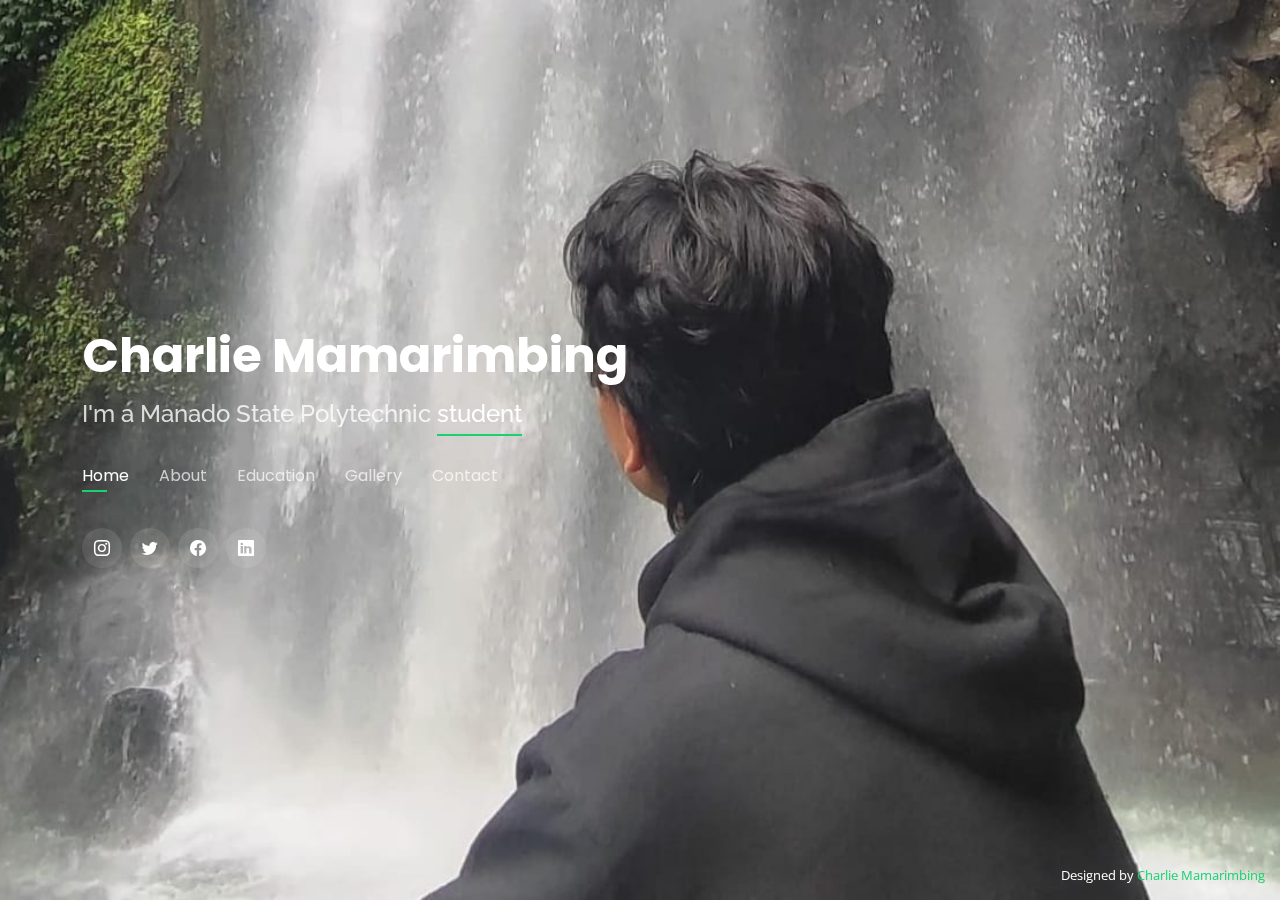
<file: index.html>
<!DOCTYPE html>
<html lang="en">
<head>
  <meta charset="utf-8">
  <meta content="width=device-width, initial-scale=1.0" name="viewport">

  <title>CV Charlie Mamarimbing</title>
  <meta content="" name="description">
  <meta content="" name="keywords">

  <!-- Favicons -->
  <link href="assets/img/logo1.jpg" rel="icon">
  <link href="assets/img/apple-touch-icon.png" rel="apple-touch-icon">
  <link rel="stylesheet" href="https://cdnjs.cloudflare.com/ajax/libs/font-awesome/6.5.2/css/all.min.css"/>

  <!-- Google Fonts -->
  <link href="https://fonts.googleapis.com/css?family=Open+Sans:300,300i,400,400i,600,600i,700,700i|Raleway:300,300i,400,400i,500,500i,600,600i,700,700i|Poppins:300,300i,400,400i,500,500i,600,600i,700,700i" rel="stylesheet">

  <!-- Vendor CSS Files -->
  <link href="assets/vendor/bootstrap/css/bootstrap.min.css" rel="stylesheet">
  <link href="assets/vendor/bootstrap-icons/bootstrap-icons.css" rel="stylesheet">
  <link href="assets/vendor/boxicons/css/boxicons.min.css" rel="stylesheet">
  <link href="assets/vendor/glightbox/css/glightbox.min.css" rel="stylesheet">
  <link href="assets/vendor/remixicon/remixicon.css" rel="stylesheet">
  <link href="assets/vendor/swiper/swiper-bundle.min.css" rel="stylesheet">

  <!-- Template Main CSS File -->
  <link href="assets/css/style.css" rel="stylesheet">

 
</head>

<body>

  <!-- ======= Header ======= -->
  <header id="header">
    <div class="container">

      <h1><a href="index.html">Charlie Mamarimbing</a></h1>
      <!-- Uncomment below if you prefer to use an image logo -->
      <!--<a href="index.html" class="mr-auto"><img src="assets/img/charlie4.jp" alt="" class="img-fluid"></a> -->
      <h2>I'm a Manado State Polytechnic  <span> student</span> </h2>

      <nav id="navbar" class="navbar">
        <ul>
          <li><a class="nav-link active" href="#header">Home</a></li>
          <li><a class="nav-link" href="#about">About</a></li>
          <li><a class="nav-link" href="#resume">Education</a></li>
          <li><a class="nav-link" href="#portfolio">Gallery</a></li>
          <li><a class="nav-link" href="#contact">Contact</a></li>
        </ul>
        <i class="bi bi-list mobile-nav-toggle"></i>
      </nav><!-- .navbar -->

      <div class="social-links"></a>
        <a href="https://www.instagram.com/" class="instagram"><i class="bi bi-instagram"></i></a>
        <a href="https://twitter.com/Charlieimanuel_" class="twitter"><i class="bi bi-twitter"></i></a>
        <a href="https://www.facebook.com/charlie.mamarimbing.3?mibextid=ZbWKwL" class="facebook"><i class="bi bi-facebook"></i></a>
        <a href="https://www.linkedin.com/in/charlie-mamarimbing-a184bb306/" class="linkedin"><i class="bi bi-linkedin"></i></a>
      </div>

    </div>
  </header><!-- End Header -->

  <!-- ======= About Section ======= -->
  <section id="about" class="about">

    <!-- ======= About Me ======= -->
    <div class="about-me container">

      <div class="section-title">
        <h2>About</h2>
        <p>Learn more about me</p>
      </div>

      <div class="row">
        <div class="col-lg-4" data-aos="fade-right">
          <img src="assets/img/charlie13.jpeg" class="img-fluid" alt="">
        </div>
        <div class="col-lg-8 pt-4 pt-lg-0 content" data-aos="fade-left">
          <h3> Manado State Polytechnic student </h3>
          <p class="fst-italic">
            my personal data
          </p>
          <div class="row">
            <div class="col-lg-6">
              <ul>
                <li><i class="bi bi-chevron-right"></i> <strong>Birthday:</strong> <span>04 October 2005</span></li>
                
                <li><i class="bi bi-chevron-right"></i> <strong>Phone:</strong> <span>+62-895-0622-7933</span></li>
                <li><i class="bi bi-chevron-right"></i> <strong>City:</strong> <span>Manado, New Panic</span></li>
              </ul>
            </div>
            <div class="col-lg-6">
              <ul>
                <li><i class="bi bi-chevron-right"></i> <strong>Age:</strong> <span>18</span></li>
                <li><i class="bi bi-chevron-right"></i> <strong>Degree:</strong> <span>Junior</span></li>
                <li><i class="bi bi-chevron-right"></i> <strong>PhEmailone:</strong> <span>charlie@gmail.com</span></li>
                
              </ul>
            </div>
          </div>
          <p>
            Hello, I'm Charlie Mamarimbing. I'm currently studying at the
            Manado State Polytechnic in the 2nd semester. At the Manado State
            Polytechnic I majored in electrical engineering, D-4 study program
            in informatics engineering. I chose to enter the informatics
            engineering study program because I have interests and abilities
            that I feel I can develop further and in more depth. When I
            started studying, I started learning about programming languages,
            where I used the C++ programming language, then in the second
            semester I continued using the Python programming language and
            also learned the basics of web design using Visual Studio Code. In
            the web design course I learned about HTML and CSS, by using HTML
            and CSS I can create my own website easily and simply. My goal at
            this time is studying at the Manado State Polytechnic to develop
            my existing skills so that I can achieve my goals. Not only that,
            my goal is also so that I can learn how to be a leader, not being
            led.
          </p>
        </div>
      </div>

    </div><!-- End About Me -->

   

    <!-- ======= Skills  ======= -->
    <div class="skills container">

      <div class="section-title">
        <h2>Skills</h2>
      </div>

      <div class="row skills-content">

        <div class="col-lg-6">

          <div class="progress">
            <span class="skill">HTML <i class="val">70%</i></span>
            <div class="progress-bar-wrap">
              <div class="progress-bar" role="progressbar" aria-valuenow="100" aria-valuemin="0" aria-valuemax="100"></div>
            </div>
          </div>

          <div class="progress">
            <span class="skill">CSS <i class="val">60%</i></span>
            <div class="progress-bar-wrap">
              <div class="progress-bar" role="progressbar" aria-valuenow="90" aria-valuemin="0" aria-valuemax="100"></div>
            </div>
          </div>

          <div class="progress">
            <span class="skill">C <i class="val">40%</i></span>
            <div class="progress-bar-wrap">
              <div class="progress-bar" role="progressbar" aria-valuenow="75" aria-valuemin="0" aria-valuemax="100"></div>
            </div>
          </div>

        </div>

        <div class="col-lg-6">

          <div class="progress">
            <span class="skill">C++ <i class="val">50%</i></span>
            <div class="progress-bar-wrap">
              <div class="progress-bar" role="progressbar" aria-valuenow="80" aria-valuemin="0" aria-valuemax="100"></div>
            </div>
          </div>

          <div class="progress">
            <span class="skill">Python<i class="val">35%</i></span>
            <div class="progress-bar-wrap">
              <div class="progress-bar" role="progressbar" aria-valuenow="90" aria-valuemin="0" aria-valuemax="100"></div>
            </div>
          </div>

          <div class="progress">
            <span class="skill">Photoshop <i class="val">25%</i></span>
            <div class="progress-bar-wrap">
              <div class="progress-bar" role="progressbar" aria-valuenow="55" aria-valuemin="0" aria-valuemax="100"></div>
            </div>
          </div>

        </div>

      </div>

    </div><!-- End Skills -->

    <!-- ======= Interests ======= -->
    <div class="interests container">

      <div class="section-title">
        <h2>interests/hobbies</h2>
      </div>

      <div class="row">
        <div class="col-lg-3 col-md-4">
          <div class="icon-box">
            <i class="fa fa-hiking" style="color: #01680b;"></i>
            <h3>Hiking</h3>
          </div>
        </div>
        <div class="col-lg-3 col-md-4 mt-4 mt-md-0">
          <div class="icon-box">
            <i class="fas fa-camera" style="color: #5578ff;"></i>
            <h3>Photographer</h3>
          </div>
        </div>
        <div class="col-lg-3 col-md-4 mt-4 mt-md-0">
          <div class="icon-box">
            <i class="bi bi-dribbble" style="color: #e80303;"></i>
            <h3>basketball</h3>
          </div>
        </div>
        <div class="col-lg-3 col-md-4 mt-4 mt-lg-0">
          <div class="icon-box">
            <i class="fas fa-guitar" style="color: #a2d019;"></i>
            <h3>Guitar</h3>
          </div>
    </div><!-- End Interests -->

    <!-- ======= Testimonials ======= -->
    <div class="testimonials container">

      <div class="section-title">
        <h2>Quetes</h2>
      </div>

      <div class="testimonials-slider swiper" data-aos="fade-up" data-aos-delay="100">
        <div class="swiper-wrapper">

          <div class="swiper-slide">
            <div class="testimonial-item">
              <p>
                <i class="bx bxs-quote-alt-left quote-icon-left"></i>
                "The only way to do great work is to love what you do." (Satu-satunya cara untuk melakukan pekerjaan hebat adalah dengan mencintai apa yang Anda lakukan.)
                <i class="bx bxs-quote-alt-right quote-icon-right"></i>
              </p>
              <img src="assets/img/testimonials/albert.jpeg" class="testimonial-img" alt="">
              <h3>Albert Einstein</h3>
              <h4>Biographie &amp; mathemattics</h4>
            </div>
          </div><!-- End testimonial item -->

          <div class="swiper-slide">
            <div class="testimonial-item">
              <p>
                <i class="bx bxs-quote-alt-left quote-icon-left"></i>
                "Your time is limited, don't waste it living someone else's life" (Waktumu terbatas, jangan sia-siakan dengan menjalani hidup orang lain.)
              </p>
              <img src="assets/img/testimonials/steve1.jpeg" class="testimonial-img" alt="">
              <h3>Steve Jobs</h3>
              <h4>business shop</h4>
            </div>
          </div><!-- End testimonial item -->

          <div class="swiper-slide">
            <div class="testimonial-item">
              <p>
                <i class="bx bxs-quote-alt-left quote-icon-left"></i>
                Failure is a valuable lesson. If you never fail, you will never know how strong you really are (Kegagalan adalah pelajaran berharga. Jika kamu tidak pernah gagal, kamu tidak akan pernah tahu seberapa kuat dirimu sebenarnya.
                )
                <i class="bx bxs-quote-alt-right quote-icon-right"></i>
              </p>
              <img src="assets/img/testimonials/elon.jpeg" class="testimonial-img" alt="">
              <h3>Elon Musk</h3>
              <h4>business figure  &amp; inventor</h4>
            </div>
          </div><!-- End testimonial item -->

          
          
        </div>
        <div class="swiper-pagination"></div>
      </div>

      <div class="owl-carousel testimonials-carousel">

      </div>

    </div><!-- End Testimonials  -->

  </section><!-- End About Section -->

  <!-- ======= Resume Section ======= -->
  <section id="resume" class="resume">
    <div class="container">

      <div class="section-title">
        <h2>Education</h2>
        <p>EDUCATION ME</p>
      </div>

      <div>
          <h3 class="resume-title">Education</h3>
          <div class="resume-item">
            <h4>SD </h4>
            <h5>2011 - 2017</h5>
            <p><em>elementary school 02 DON BOSCO Lower Paniki, Manado</em></p>
            <p> </p>
          </div>
          <div class="resume-item">
            <h4>SMP</h4>
            <h5>2017 - 2020</h5>
            <p><em>St Monica Manado Catholic Middle School</em></p>
            <p> </p>
          </div>
        </div>
        <div class="resume-item">  
            <h4>SMK</h4>
            <h5>2020 - 2023</h5>
            <p><em>State Vocational School 5 Manado </em></p>
            <p>
            <ul>
              
            </ul>
            </p>
          </div>
          <div class="resume-item">
            <h4>Informatics Engineering</h4>
            <h5>2023 - Now</h5>
            <p><em>Manado State Polytechnic</em></p>
            <p>
            <ul>
               
            </ul>
            </p>
          </div>
        </div>
      </div>

    </div>
  </section><!-- End Resume Section -->

  

  <!-- ======= Portfolio Section ======= -->
  <section id="portfolio" class="portfolio">
    <div class="container">

      <div class="section-title">
        <h2>Portfolio</h2>
        <p>My photos</p>
      </div>

      <div class="row">
        <div class="col-lg-12 d-flex justify-content-center">
          <ul id="portfolio-flters">
            <li data-filter="*" class="filter-active">All</li>
            <li data-filter=".filter-Moon">Moon</li>
            <li data-filter=".filter-Sunset">Sunset</li>
            <li data-filter=".filter-Mountain">Mountain</li>
          </ul>
        </div>
      </div>

      <div
      class="row portfolio-container"
      data-aos="fade-up"
      data-aos-delay="200"
    >
    <div class="col-lg-4 col-md-6 portfolio-item filter-Mountain">
      <div class="portfolio-wrap">
        <img
          src="assets/img/portfolio/charli3.jpeg"
          class="img-fluid"
          alt=""
        />
        <div class="portfolio-info">
          <h4>Mountai</h4>
          <p>Mountai 1</p>
          <div class="portfolio-links">
            <a
              href="assets/img/portfolio/charli3.jpeg"
              data-gallery="portfolioGallery"
              class="portfolio-lightbox"
              title="Mountain 1"
              ><i class="bx bx-plus"></i
            ></a>
            <a
              
            ></a>
          </div>
        </div>
      </div>
    </div>

    <div class="col-lg-4 col-md-6 portfolio-item filter-Mountain">
      <div class="portfolio-wrap">
        <img
          src="assets/img/portfolio/charli4.jpeg"
          class="img-fluid"
          alt=""
        />
        <div class="portfolio-info">
          <h4>Mountain</h4>
          <p>Mountain 2</p>
          <div class="portfolio-links">
            <a
              href="assets/img/portfolio/charli4.jpeg"
              data-gallery="portfolioGallery"
              class="portfolio-lightbox"
              title="Mountain 2"
              ><i class="bx bx-plus"></i
            ></a>
            <a
               
              
            ></a>
          </div>
        </div>
      </div>
    </div>

    <div class="col-lg-4 col-md-6 portfolio-item filter-Mountain">
      <div class="portfolio-wrap">
        <img
          src="assets/img/portfolio/charli13.jpeg"
          class="img-fluid"
          alt=""
        />
        <div class="portfolio-info">
          <h4>Mountain</h4>
          <p>Mountain 3</p>
          <div class="portfolio-links">
            <a
              href="assets/img/portfolio/charli13.jpeg"
              data-gallery="portfolioGallery"
              class="portfolio-lightbox"
              title="Mountain3"
              ><i class="bx bx-plus"></i
            ></a>
            <a
            
               
               
            ></a>
          </div>
        </div>
      </div>
    </div>
 

      <div class="col-lg-4 col-md-6 portfolio-item filter-Moon">
        <div class="portfolio-wrap">
          <img
            src="assets/img/portfolio/charli5.jpeg"
            class="img-fluid"
            alt=""
          />
          <div class="portfolio-info">
            <h4>Moon</h4>
            <p>Moon 1</p>
            <div class="portfolio-links">
              <a
                href="assets/img/portfolio/charli5.jpeg"
                data-gallery="portfolioGallery"
                class="portfolio-lightbox"
                title="Moon 1"
                ><i class="bx bx-plus"></i
              ></a>
              <a
                
                 
                 
              ></a>
            </div>
          </div>
        </div>
      </div>

      <div class="col-lg-4 col-md-6 portfolio-item filter-Moon">
        <div class="portfolio-wrap">
          <img
            src="assets/img/portfolio/charli9.jpeg"
            class="img-fluid"
            alt=""
          />
          <div class="portfolio-info">
            <h4>Moon</h4>
            <p>Moon 2</p>
            <div class="portfolio-links">
              <a
                href="assets/img/portfolio/charli9.jpeg"
                data-gallery="portfolioGallery"
                class="portfolio-lightbox"
                title="Moon 2"
                ><i class="bx bx-plus"></i
              ></a>
              <a
                 
                 
                
              ></a>
            </div>
          </div>
        </div>
      </div>

      <div class="col-lg-4 col-md-6 portfolio-item filter-Moon">
        <div class="portfolio-wrap">
          <img
            src="assets/img/portfolio/charli11.jpeg"
            class="img-fluid"
            alt=""
          />
          <div class="portfolio-info">
            <h4>Moon</h4>
            <p>Moon 3</p>
            <div class="portfolio-links">
              <a
                href="assets/img/portfolio/charli11.jpeg"
                data-gallery="portfolioGallery"
                class="portfolio-lightbox"
                title="Moon 3"
                ><i class="bx bx-plus"></i
              ></a>
              <a
           
                 
                 
              ></a>
            </div>
          </div>
        </div>
      </div>

      <div class="col-lg-4 col-md-6 portfolio-item filter-Sunset">
        <div class="portfolio-wrap">
          <img
            src="assets/img/portfolio/charli12.jpeg"
            class="img-fluid"
            alt=""
          />
          <div class="portfolio-info">
            <h4>Sunset</h4>
            <p>Sunset 1</p>
            <div class="portfolio-links">
              <a
                href="assets/img/portfolio/charli12.jpeg"
                data-gallery="portfolioGallery"
                class="portfolio-lightbox"
                title="Sunset 1"
                ><i class="bx bx-plus"></i
              ></a>
              <a
               
                 
                 
              ></a>
            </div>
          </div>
        </div>
      </div>

      <div class="col-lg-4 col-md-6 portfolio-item filter-Sunset">
        <div class="portfolio-wrap">
          <img
            src="assets/img/portfolio/charli2.jpeg"
            class="img-fluid"
            alt=""
          />
          <div class="portfolio-info">
            <h4>Sunset </h4>
            <p>Sunset 2</p>
            <div class="portfolio-links">
              <a
                href="assets/img/portfolio/charli2.jpeg"
                data-gallery="portfolioGallery"
                class="portfolio-lightbox"
                title="Sunset 2"
                ><i class="bx bx-plus"></i
              ></a>
              <a
                
                 
                 
              ></a>
            </div>
          </div>
        </div>
      </div>

      <div class="col-lg-4 col-md-6 portfolio-item filter-Sunset">
        <div class="portfolio-wrap">
          <img
            src="assets/img/portfolio/charli10.jpeg"
            class="img-fluid"
            alt=""
          />
          <div class="portfolio-info">
            <h4>Sunset</h4>
            <p>Sunset 3</p>
            <div class="portfolio-links">
              <a
                href="assets/img/portfolio/charli10.jpeg"
                data-gallery="portfolioGallery"
                class="portfolio-lightbox"
                title="Sunset 3"
                ><i class="bx bx-plus"></i
              ></a>
              <a
                
                 
                 
              ></a>
            </div>
          </div>
        </div>
      </div>
    </div>
  </div>
    
  </section><!-- End Portfolio Section -->

  <!-- ======= Contact Section ======= -->
  <section id="contact" class="contact">
    <div class="container">

      <div class="section-title">
        <h2>Contact</h2>
        <p>Contact Me</p>
      </div>

      <div class="row mt-2">

        <div class="col-md-6 d-flex align-items-stretch">
          <div class="info-box">
            <i class="bx bx-map"></i>
            <h3>My Address</h3>
            <p>Manado City, New Paniki Village</p>
          </div>
        </div>

        <div class="col-md-6 mt-4 mt-md-0 d-flex align-items-stretch">
          <div class="info-box">
            <i class="bx bx-share-alt"></i>
            <h3>Social Profiles</h3>
            <div class="social-links">
              <a href="https://twitter.com/Charlieimanuel_" class="twitter"><i class="bi bi-twitter"></i></a>
              <a href="https://www.facebook.com/charlie.mamarimbing.3?mibextid=ZbWKwL" class="facebook"><i class="bi bi-facebook"></i></a>
              <a href="https://www.instagram.com/" class="instagram"><i class="bi bi-instagram"></i></a>
              <a href="https://www.linkedin.com/in/charlie-mamarimbing-a184bb306/" class="linkedin"><i class="bi bi-linkedin"></i></a>
            </div>
          </div>
        </div>

        <div class="col-md-6 mt-4 d-flex align-items-stretch">
          <div class="info-box">
            <i class="bx bx-envelope"></i>
            <h3>Email Me</h3>
            <p>charliemamarimbing11@gmail.com</p>
          </div>
        </div>
        <div class="col-md-6 mt-4 d-flex align-items-stretch">
          <div class="info-box">
            <i class="bx bx-phone-call"></i>
            <h3>Call Me</h3>
            <p>+62-895-0622-7933</p>
          </div>
        </div>
      </div>
 
    </div>
  </section><!-- End Contact Section -->

  <div class="credits">
    <!-- All the links in the footer should remain intact. -->
    <!-- You can delete the links only if you purchased the pro version. -->
    <!-- Licensing information: https://bootstrapmade.com/license/ -->
    <!-- Purchase the pro version with working PHP/AJAX contact form: https://bootstrapmade.com/personal-free-resume-bootstrap-template/ -->
    Designed by <a href="">Charlie Mamarimbing</a>
  </div>

  <!-- Vendor JS Files -->
  <script src="assets/vendor/purecounter/purecounter_vanilla.js"></script>
  <script src="assets/vendor/bootstrap/js/bootstrap.bundle.min.js"></script>
  <script src="assets/vendor/glightbox/js/glightbox.min.js"></script>
  <script src="assets/vendor/isotope-layout/isotope.pkgd.min.js"></script>
  <script src="assets/vendor/swiper/swiper-bundle.min.js"></script>
  <script src="assets/vendor/waypoints/noframework.waypoints.js"></script>
  <script src="assets/vendor/php-email-form/validate.js"></script>

  <!-- Template Main JS File -->
  <script src="assets/js/main.js"></script>

</body>

</html>
</file>
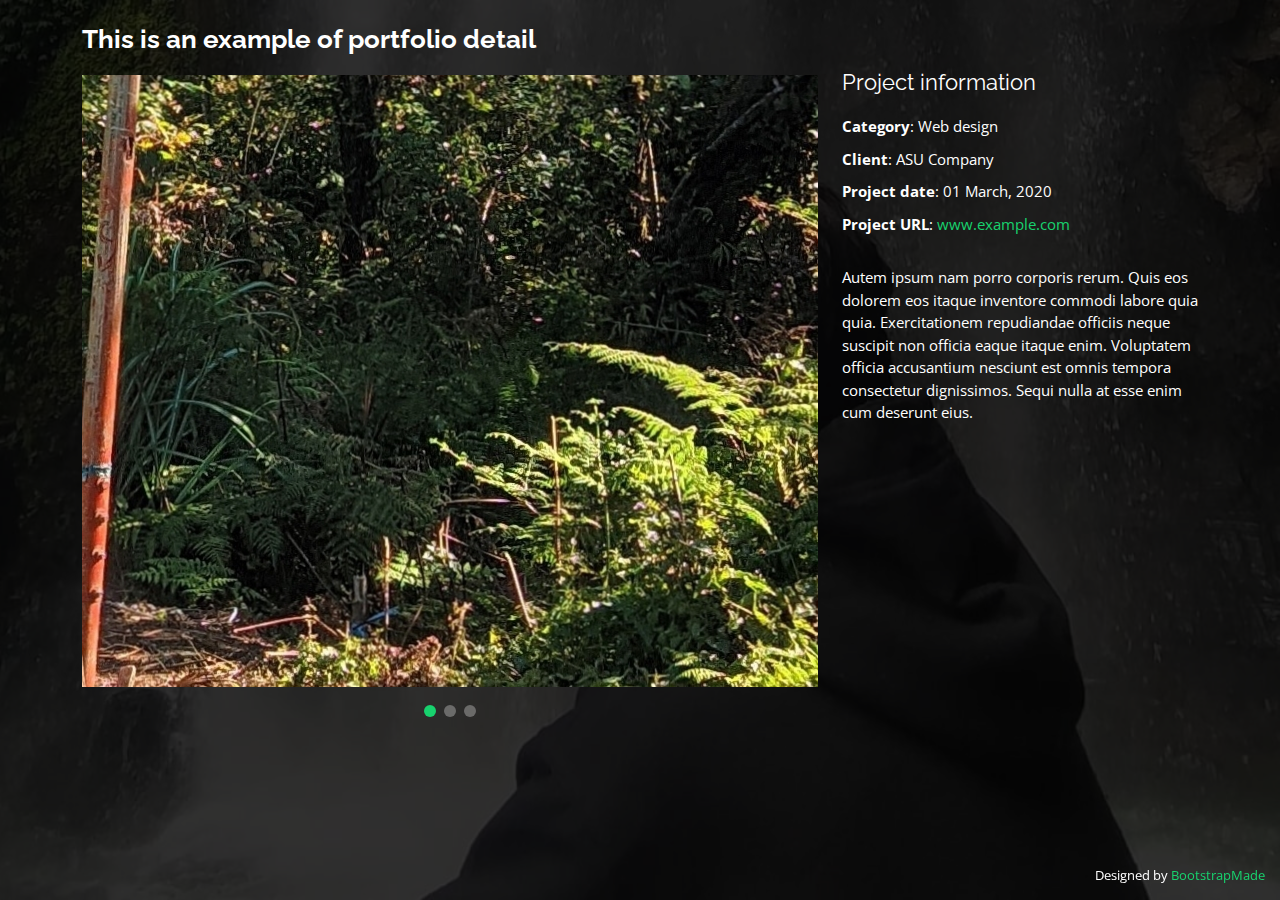
<file: portfolio-details.html>
<!DOCTYPE html>
<html lang="en">
  <head>
    <meta charset="utf-8" />
    <meta content="width=device-width, initial-scale=1.0" name="viewport" />

    <title>Portfolio Details - Personal Bootstrap Template</title>
    <meta content="" name="description" />
    <meta content="" name="keywords" />

    <!-- Favicons -->
    <link href="assets/img/favicon.png" rel="icon" />
    <link href="assets/img/apple-touch-icon.png" rel="apple-touch-icon" />

    <!-- Google Fonts -->
    <link
      href="https://fonts.googleapis.com/css?family=Open+Sans:300,300i,400,400i,600,600i,700,700i|Raleway:300,300i,400,400i,500,500i,600,600i,700,700i|Poppins:300,300i,400,400i,500,500i,600,600i,700,700i"
      rel="stylesheet"
    />

    <!-- Vendor CSS Files -->
    <link
      href="assets/vendor/bootstrap/css/bootstrap.min.css"
      rel="stylesheet"
    />
    <link
      href="assets/vendor/bootstrap-icons/bootstrap-icons.css"
      rel="stylesheet"
    />
    <link href="assets/vendor/boxicons/css/boxicons.min.css" rel="stylesheet" />
    <link
      href="assets/vendor/glightbox/css/glightbox.min.css"
      rel="stylesheet"
    />
    <link href="assets/vendor/remixicon/remixicon.css" rel="stylesheet" />
    <link href="assets/vendor/swiper/swiper-bundle.min.css" rel="stylesheet" />

    <!-- Template Main CSS File -->
    <link href="assets/css/style.css" rel="stylesheet" />

    <!-- =======================================================
  * Template Name: Personal
  * Template URL: https://bootstrapmade.com/personal-free-resume-bootstrap-template/
  * Updated: Mar 17 2024 with Bootstrap v5.3.3
  * Author: BootstrapMade.com
  * License: https://bootstrapmade.com/license/
  ======================================================== -->
  </head>

  <body>
    <main id="main">
      <!-- ======= Portfolio Details ======= -->
      <div id="portfolio-details" class="portfolio-details">
        <div class="container">
          <div class="row">
            <div class="col-lg-8">
              <h2 class="portfolio-title">
                This is an example of portfolio detail
              </h2>

              <div class="portfolio-details-slider swiper">
                <div class="swiper-wrapper align-items-center">
                  <div class="swiper-slide">
                    <img src="assets/img/portfolio/charli17.jpeg" alt="" />
                  </div>

                  <div class="swiper-slide">
                    <img src="assets/img/portfolio/charli17.jpeg" alt="" />
                  </div>

                  <div class="swiper-slide">
                    <img src="assets/img/portfolio/charli17.jpeg" alt="" />
                  </div>
                </div>
                <div class="swiper-pagination"></div>
              </div>
            </div>

            <div class="col-lg-4 portfolio-info">
              <h3>Project information</h3>
              <ul>
                <li><strong>Category</strong>: Web design</li>
                <li><strong>Client</strong>: ASU Company</li>
                <li><strong>Project date</strong>: 01 March, 2020</li>
                <li>
                  <strong>Project URL</strong>: <a href="#">www.example.com</a>
                </li>
              </ul>

              <p>
                Autem ipsum nam porro corporis rerum. Quis eos dolorem eos
                itaque inventore commodi labore quia quia. Exercitationem
                repudiandae officiis neque suscipit non officia eaque itaque
                enim. Voluptatem officia accusantium nesciunt est omnis tempora
                consectetur dignissimos. Sequi nulla at esse enim cum deserunt
                eius.
              </p>
            </div>
          </div>
        </div>
      </div>
      <!-- End Portfolio Details -->
    </main>
    <!-- End #main -->

    <div class="credits">
      <!-- All the links in the footer should remain intact. -->
      <!-- You can delete the links only if you purchased the pro version. -->
      <!-- Licensing information: https://bootstrapmade.com/license/ -->
      <!-- Purchase the pro version with working PHP/AJAX contact form: https://bootstrapmade.com/personal-free-resume-bootstrap-template/ -->
      Designed by <a href="https://bootstrapmade.com/">BootstrapMade</a>
    </div>

    <!-- Vendor JS Files -->
    <script src="assets/vendor/purecounter/purecounter_vanilla.js"></script>
    <script src="assets/vendor/bootstrap/js/bootstrap.bundle.min.js"></script>
    <script src="assets/vendor/glightbox/js/glightbox.min.js"></script>
    <script src="assets/vendor/isotope-layout/isotope.pkgd.min.js"></script>
    <script src="assets/vendor/swiper/swiper-bundle.min.js"></script>
    <script src="assets/vendor/waypoints/noframework.waypoints.js"></script>
    <script src="assets/vendor/php-email-form/validate.js"></script>

    <!-- Template Main JS File -->
    <script src="assets/js/main.js"></script>
  </body>
</html>
</file>
<file: assets/css/style.css>
/**
* Template Name: Personal
* Template URL: https://bootstrapmade.com/personal-free-resume-bootstrap-template/
* Updated: Mar 17 2024 with Bootstrap v5.3.3
* Author: BootstrapMade.com
* License: https://bootstrapmade.com/license/
*/

/*--------------------------------------------------------------
# General
--------------------------------------------------------------*/
body {
  font-family: "Open Sans", sans-serif;
  background-color: #040404;
  color: #fff;
  position: relative;
  background: transparent;
}

body::before {
  content: "";
  position: fixed;
  background: #040404 url("../img/charlie12.jpeg") top right no-repeat;
  background-size: cover;
  left: 0;
  right: 0;
  top: 0;
  height: 100vh;
  z-index: -1;
}

@media (min-width: 1024px) {
  body::before {
    background-attachment: fixed;
  }
}

a {
  color: #18d26e;
  text-decoration: none;
}

a:hover {
  color: #35e888;
  text-decoration: none;
}

h1,
h2,
h3,
h4,
h5,
h6 {
  font-family: "Raleway", sans-serif;
}

/*--------------------------------------------------------------
# Header
--------------------------------------------------------------*/
#header {
  transition: ease-in-out 0.3s;
  position: relative;
  height: 100vh;
  display: flex;
  align-items: center;
  z-index: 997;
  overflow-y: auto;
}

#header * {
  transition: ease-in-out 0.3s;
}

#header h1 {
  font-size: 48px;
  margin: 0;
  padding: 0;
  line-height: 1;
  font-weight: 700;
  font-family: "Poppins", sans-serif;
}

#header h1 a,
#header h1 a:hover {
  color: #fff;
  line-height: 1;
  display: inline-block;
}

#header h2 {
  font-size: 24px;
  margin-top: 20px;
  color: rgba(255, 255, 255, 0.8);
}

#header h2 span {
  color: #fff;
  border-bottom: 2px solid #18d26e;
  padding-bottom: 6px;
}

#header img {
  padding: 0;
  margin: 0;
}

#header .social-links {
  margin-top: 40px;
  display: flex;
}

#header .social-links a {
  font-size: 16px;
  display: flex;
  justify-content: center;
  align-items: center;
  background: rgba(255, 255, 255, 0.1);
  color: #fff;
  line-height: 1;
  margin-right: 8px;
  border-radius: 50%;
  width: 40px;
  height: 40px;
}

#header .social-links a:hover {
  background: #18d26e;
}

@media (max-width: 992px) {
  #header h1 {
    font-size: 36px;
  }

  #header h2 {
    font-size: 20px;
    line-height: 30px;
  }

  #header .social-links {
    margin-top: 15px;
  }

  #header .container {
    display: flex;
    flex-direction: column;
    align-items: center;
  }
}

/* Header Top */
#header.header-top {
  height: 80px;
  position: fixed;
  left: 0;
  top: 0;
  right: 0;
  background: rgba(0, 0, 0, 0.9);
}

#header.header-top .social-links,
#header.header-top h2 {
  display: none;
}

#header.header-top h1 {
  margin-right: auto;
  font-size: 36px;
}

#header.header-top img {
  max-height: 60px;
  margin-right: 20px !important;
}

#header.header-top .container {
  display: flex;
  align-items: center;
}

#header.header-top .navbar {
  margin: 0;
}

@media (max-width: 768px) {
  #header.header-top {
    height: 60px;
  }

  #header.header-top h1 {
    font-size: 26px;
  }
}

/*--------------------------------------------------------------
# Navigation Menu
--------------------------------------------------------------*/
/**
* Desktop Navigation 
*/
.navbar {
  padding: 0;
  margin-top: 35px;
}

.navbar ul {
  margin: 0;
  padding: 0;
  display: flex;
  list-style: none;
  align-items: center;
}

.navbar li {
  position: relative;
}

.navbar li + li {
  margin-left: 30px;
}

.navbar a,
.navbar a:focus {
  display: flex;
  align-items: center;
  justify-content: space-between;
  padding: 0;
  font-family: "Poppins", sans-serif;
  font-size: 16px;
  font-weight: 400;
  color: rgba(255, 255, 255, 0.7);
  white-space: nowrap;
  transition: 0.3s;
}

.navbar a i,
.navbar a:focus i {
  font-size: 12px;
  line-height: 0;
  margin-left: 5px;
}

.navbar a:before {
  content: "";
  position: absolute;
  width: 0;
  height: 2px;
  bottom: -4px;
  left: 0;
  background-color: #18d26e;
  visibility: hidden;
  width: 0px;
  transition: all 0.3s ease-in-out 0s;
}

.navbar a:hover:before,
.navbar li:hover > a:before,
.navbar .active:before {
  visibility: visible;
  width: 25px;
}

.navbar a:hover,
.navbar .active,
.navbar .active:focus,
.navbar li:hover > a {
  color: #fff;
}

/**
* Mobile Navigation 
*/
.mobile-nav-toggle {
  color: #fff;
  font-size: 28px;
  cursor: pointer;
  display: none;
  line-height: 0;
  transition: 0.5s;
  position: fixed;
  right: 15px;
  top: 15px;
}

@media (max-width: 991px) {
  .mobile-nav-toggle {
    display: block;
  }

  .navbar ul {
    display: none;
  }
}

.navbar-mobile {
  position: fixed;
  overflow: hidden;
  top: 0;
  right: 0;
  left: 0;
  bottom: 0;
  background: rgba(0, 0, 0, 0.9);
  transition: 0.3s;
  z-index: 999;
  margin-top: 0;
}

.navbar-mobile .mobile-nav-toggle {
  position: absolute;
  top: 15px;
  right: 15px;
}

.navbar-mobile ul {
  display: block;
  position: absolute;
  top: 55px;
  right: 15px;
  bottom: 45px;
  left: 15px;
  padding: 10px 0;
  overflow-y: auto;
  transition: 0.3s;
  border: 2px solid rgba(255, 255, 255, 0.2);
}

.navbar-mobile li {
  padding: 12px 20px;
}

.navbar-mobile li + li {
  margin: 0;
}

.navbar-mobile a,
.navbar-mobile a:focus {
  font-size: 16px;
  position: relative;
}

/*--------------------------------------------------------------
# Sections General
--------------------------------------------------------------*/
section {
  overflow: hidden;
  position: absolute;
  width: 100%;
  top: 140px;
  bottom: 100%;
  opacity: 0;
  transition: ease-in-out 0.4s;
  z-index: 2;
}

section.section-show {
  top: 100px;
  bottom: auto;
  opacity: 1;
  padding-bottom: 45px;
}

section .container {
  background: rgba(0, 0, 0, 0.9);
  padding: 30px;
}

@media (max-width: 768px) {
  section {
    top: 120px;
  }

  section.section-show {
    top: 80px;
  }
}

.section-title h2 {
  font-size: 14px;
  font-weight: 500;
  padding: 0;
  line-height: 1px;
  margin: 0 0 20px 0;
  letter-spacing: 2px;
  text-transform: uppercase;
  color: #aaaaaa;
  font-family: "Poppins", sans-serif;
}

.section-title h2::after {
  content: "";
  width: 120px;
  height: 1px;
  display: inline-block;
  background: #4ceb95;
  margin: 4px 10px;
}

.section-title p {
  margin: 0;
  margin: -15px 0 15px 0;
  font-size: 36px;
  font-weight: 700;
  text-transform: uppercase;
  font-family: "Poppins", sans-serif;
  color: #fff;
}

/*--------------------------------------------------------------
# About
--------------------------------------------------------------*/
.about-me .content h3 {
  font-weight: 700;
  font-size: 26px;
  color: #18d26e;
}

.about-me .content ul {
  list-style: none;
  padding: 0;
}

.about-me .content ul li {
  margin-bottom: 20px;
  display: flex;
  align-items: center;
}

.about-me .content ul strong {
  margin-right: 10px;
}

.about-me .content ul i {
  font-size: 16px;
  margin-right: 5px;
  color: #18d26e;
  line-height: 0;
}

.about-me .content p:last-child {
  margin-bottom: 0;
}

/*--------------------------------------------------------------
# Counts
--------------------------------------------------------------*/
.counts {
  padding: 70px 0 60px;
}

.counts .count-box {
  padding: 30px 30px 25px 30px;
  width: 100%;
  position: relative;
  text-align: center;
  background: rgba(255, 255, 255, 0.08);
}

.counts .count-box i {
  position: absolute;
  top: -25px;
  left: 50%;
  transform: translateX(-50%);
  font-size: 24px;
  background: rgba(255, 255, 255, 0.1);
  padding: 12px;
  color: #18d26e;
  border-radius: 50px;
  line-height: 0;
}

.counts .count-box span {
  font-size: 36px;
  display: block;
  font-weight: 600;
  color: #fff;
}

.counts .count-box p {
  padding: 0;
  margin: 0;
  font-family: "Raleway", sans-serif;
  font-size: 14px;
}

/*--------------------------------------------------------------
# Skills
--------------------------------------------------------------*/
.skills .progress {
  height: 60px;
  display: block;
  background: none;
  border-radius: 0;
}

.skills .progress .skill {
  padding: 10px 0;
  margin: 0;
  text-transform: uppercase;
  display: block;
  font-weight: 600;
  font-family: "Poppins", sans-serif;
  color: #fff;
}

.skills .progress .skill .val {
  float: right;
  font-style: normal;
}

.skills .progress-bar-wrap {
  background: rgba(255, 255, 255, 0.2);
}

.skills .progress-bar {
  width: 1px;
  height: 10px;
  transition: 0.9s;
  background-color: #18d26e;
}

/*--------------------------------------------------------------
# Interests
--------------------------------------------------------------*/
.interests .icon-box {
  display: flex;
  align-items: center;
  padding: 20px;
  background: rgba(255, 255, 255, 0.08);
  transition: ease-in-out 0.3s;
}

.interests .icon-box i {
  font-size: 32px;
  padding-right: 10px;
  line-height: 1;
}

.interests .icon-box h3 {
  font-weight: 700;
  margin: 0;
  padding: 0;
  line-height: 1;
  font-size: 16px;
  color: #fff;
}

.interests .icon-box:hover {
  background: rgba(255, 255, 255, 0.12);
}

/*--------------------------------------------------------------
# Testimonials
--------------------------------------------------------------*/
.testimonials .testimonials-carousel,
.testimonials .testimonials-slider {
  overflow: hidden;
}

.testimonials .testimonial-item {
  box-sizing: content-box;
  min-height: 320px;
}

.testimonials .testimonial-item .testimonial-img {
  width: 90px;
  border-radius: 50%;
  margin: -40px 0 0 40px;
  position: relative;
  z-index: 2;
  border: 6px solid rgba(255, 255, 255, 0.12);
}

.testimonials .testimonial-item h3 {
  font-size: 18px;
  font-weight: bold;
  margin: 10px 0 5px 45px;
  color: #fff;
}

.testimonials .testimonial-item h4 {
  font-size: 14px;
  color: #999;
  margin: 0 0 0 45px;
}

.testimonials .testimonial-item .quote-icon-left,
.testimonials .testimonial-item .quote-icon-right {
  color: rgba(255, 255, 255, 0.25);
  font-size: 26px;
}

.testimonials .testimonial-item .quote-icon-left {
  display: inline-block;
  left: -5px;
  position: relative;
}

.testimonials .testimonial-item .quote-icon-right {
  display: inline-block;
  right: -5px;
  position: relative;
  top: 10px;
}

.testimonials .testimonial-item p {
  font-style: italic;
  margin: 0 15px 0 15px;
  padding: 20px 20px 60px 20px;
  background: rgba(255, 255, 255, 0.1);
  position: relative;
  border-radius: 6px;
  position: relative;
  z-index: 1;
}

.testimonials .swiper-pagination {
  margin-top: 20px;
  position: relative;
}

.testimonials .swiper-pagination .swiper-pagination-bullet {
  width: 12px;
  height: 12px;
  opacity: 1;
  background-color: rgba(255, 255, 255, 0.3);
}

.testimonials .swiper-pagination .swiper-pagination-bullet-active {
  background-color: #18d26e;
}

/*--------------------------------------------------------------
# Resume
--------------------------------------------------------------*/
.resume .resume-title {
  font-size: 26px;
  font-weight: 700;
  margin-top: 20px;
  margin-bottom: 20px;
  color: #fff;
}

.resume .resume-item {
  padding: 0 0 20px 20px;
  margin-top: -2px;
  border-left: 2px solid rgba(255, 255, 255, 0.2);
  position: relative;
}

.resume .resume-item h4 {
  line-height: 18px;
  font-size: 18px;
  font-weight: 600;
  text-transform: uppercase;
  font-family: "Poppins", sans-serif;
  color: #18d26e;
  margin-bottom: 10px;
}

.resume .resume-item h5 {
  font-size: 16px;
  background: rgba(255, 255, 255, 0.15);
  padding: 5px 15px;
  display: inline-block;
  font-weight: 600;
  margin-bottom: 10px;
}

.resume .resume-item ul {
  padding-left: 20px;
}

.resume .resume-item ul li {
  padding-bottom: 10px;
}

.resume .resume-item:last-child {
  padding-bottom: 0;
}

.resume .resume-item::before {
  content: "";
  position: absolute;
  width: 16px;
  height: 16px;
  border-radius: 50px;
  left: -9px;
  top: 0;
  background: #18d26e;
  border: 2px solid #18d26e;
}

/*--------------------------------------------------------------
# Services
--------------------------------------------------------------*/
.services .icon-box {
  text-align: center;
  background: rgba(204, 204, 204, 0.1);
  padding: 80px 20px;
  transition: all ease-in-out 0.3s;
}

.services .icon-box .icon {
  margin: 0 auto;
  width: 64px;
  height: 64px;
  background: #18d26e;
  border-radius: 5px;
  transition: all 0.3s ease-out 0s;
  display: flex;
  align-items: center;
  justify-content: center;
  margin-bottom: 20px;
  transform-style: preserve-3d;
}

.services .icon-box .icon i {
  color: #fff;
  font-size: 28px;
}

.services .icon-box .icon::before {
  position: absolute;
  content: "";
  left: -8px;
  top: -8px;
  height: 100%;
  width: 100%;
  background: rgba(255, 255, 255, 0.15);
  border-radius: 5px;
  transition: all 0.3s ease-out 0s;
  transform: translateZ(-1px);
}

.services .icon-box h4 {
  font-weight: 700;
  margin-bottom: 15px;
  font-size: 24px;
}

.services .icon-box h4 a {
  color: #fff;
}

.services .icon-box p {
  line-height: 24px;
  font-size: 14px;
  margin-bottom: 0;
}

.services .icon-box:hover {
  background: #18d26e;
  border-color: #18d26e;
}

.services .icon-box:hover .icon {
  background: #fff;
}

.services .icon-box:hover .icon i {
  color: #18d26e;
}

.services .icon-box:hover .icon::before {
  background: #35e888;
}

.services .icon-box:hover h4 a,
.services .icon-box:hover p {
  color: #fff;
}

/*--------------------------------------------------------------
# Portfolio
--------------------------------------------------------------*/
.portfolio .portfolio-item {
  margin-bottom: 30px;
}

.portfolio #portfolio-flters {
  padding: 0;
  margin: 0 auto 15px auto;
  list-style: none;
  text-align: center;
  border-radius: 50px;
  padding: 2px 15px;
}

.portfolio #portfolio-flters li {
  cursor: pointer;
  display: inline-block;
  padding: 8px 16px 10px 16px;
  font-size: 14px;
  font-weight: 600;
  line-height: 1;
  text-transform: uppercase;
  color: #fff;
  background: rgba(255, 255, 255, 0.1);
  margin: 0 3px 10px 3px;
  transition: all 0.3s ease-in-out;
  border-radius: 4px;
}

.portfolio #portfolio-flters li:hover,
.portfolio #portfolio-flters li.filter-active {
  background: #18d26e;
}

.portfolio #portfolio-flters li:last-child {
  margin-right: 0;
}

.portfolio .portfolio-wrap {
  transition: 0.3s;
  position: relative;
  overflow: hidden;
  z-index: 1;
  background: rgba(0, 0, 0, 0.6);
}

.portfolio .portfolio-wrap::before {
  content: "";
  background: rgba(0, 0, 0, 0.6);
  position: absolute;
  left: 30px;
  right: 30px;
  top: 30px;
  bottom: 30px;
  transition: all ease-in-out 0.3s;
  z-index: 2;
  opacity: 0;
}

.portfolio .portfolio-wrap .portfolio-info {
  opacity: 0;
  position: absolute;
  top: 0;
  left: 0;
  right: 0;
  bottom: 0;
  text-align: center;
  z-index: 3;
  transition: all ease-in-out 0.3s;
  display: flex;
  flex-direction: column;
  justify-content: center;
  align-items: center;
}

.portfolio .portfolio-wrap .portfolio-info::before {
  display: block;
  content: "";
  width: 48px;
  height: 48px;
  position: absolute;
  top: 35px;
  left: 35px;
  border-top: 3px solid #fff;
  border-left: 3px solid #fff;
  transition: all 0.5s ease 0s;
  z-index: 9994;
}

.portfolio .portfolio-wrap .portfolio-info::after {
  display: block;
  content: "";
  width: 48px;
  height: 48px;
  position: absolute;
  bottom: 35px;
  right: 35px;
  border-bottom: 3px solid #fff;
  border-right: 3px solid #fff;
  transition: all 0.5s ease 0s;
  z-index: 9994;
}

.portfolio .portfolio-wrap .portfolio-info h4 {
  font-size: 20px;
  color: #fff;
  font-weight: 600;
}

.portfolio .portfolio-wrap .portfolio-info p {
  color: #ffffff;
  font-size: 14px;
  text-transform: uppercase;
  padding: 0;
  margin: 0;
}

.portfolio .portfolio-wrap .portfolio-links {
  text-align: center;
  z-index: 4;
}

.portfolio .portfolio-wrap .portfolio-links a {
  color: #fff;
  margin: 0 2px;
  font-size: 28px;
  display: inline-block;
  transition: 0.3s;
}

.portfolio .portfolio-wrap .portfolio-links a:hover {
  color: #63eda3;
}

.portfolio .portfolio-wrap:hover::before {
  top: 0;
  left: 0;
  right: 0;
  bottom: 0;
  opacity: 1;
}

.portfolio .portfolio-wrap:hover .portfolio-info {
  opacity: 1;
}

.portfolio .portfolio-wrap:hover .portfolio-info::before {
  top: 15px;
  left: 15px;
}

.portfolio .portfolio-wrap:hover .portfolio-info::after {
  bottom: 15px;
  right: 15px;
}

/*--------------------------------------------------------------
# Portfolio Details
--------------------------------------------------------------*/
.portfolio-details {
  padding-top: 4px;
  background: rgba(0, 0, 0, 0.8);
  position: fixed;
  left: 0;
  right: 0;
  top: 0;
  bottom: 0;
  overflow-y: auto;
}

.portfolio-details .container {
  padding-top: 20px;
  padding-bottom: 40px;
}

.portfolio-details .portfolio-title {
  font-size: 26px;
  font-weight: 700;
  margin-bottom: 20px;
}

.portfolio-details .portfolio-info {
  padding-top: 45px;
}

.portfolio-details .portfolio-info h3 {
  font-size: 22px;
  font-weight: 400;
  margin-bottom: 20px;
}

.portfolio-details .portfolio-info ul {
  list-style: none;
  padding: 0;
  font-size: 15px;
}

.portfolio-details .portfolio-info ul li + li {
  margin-top: 10px;
}

.portfolio-details .portfolio-info p {
  font-size: 15px;
  padding: 15px 0 0 0;
}

@media (max-width: 992px) {
  .portfolio-details .portfolio-info {
    padding-top: 20px;
  }
}

.portfolio-details .swiper-pagination {
  margin-top: 20px;
  position: relative;
}

.portfolio-details .swiper-pagination .swiper-pagination-bullet {
  width: 12px;
  height: 12px;
  opacity: 1;
  background-color: rgba(255, 255, 255, 0.3);
}

.portfolio-details .swiper-pagination .swiper-pagination-bullet-active {
  background-color: #18d26e;
}

/*--------------------------------------------------------------
# Contact
--------------------------------------------------------------*/
.contact .info-box {
  color: #444444;
  padding: 20px;
  width: 100%;
  background: rgba(255, 255, 255, 0.08);
}

.contact .info-box i.bx {
  font-size: 24px;
  color: #18d26e;
  border-radius: 50%;
  padding: 14px;
  float: left;
  background: rgba(255, 255, 255, 0.1);
}

.contact .info-box h3 {
  font-size: 20px;
  color: rgba(255, 255, 255, 0.5);
  font-weight: 700;
  margin: 10px 0 8px 68px;
}

.contact .info-box p {
  padding: 0;
  color: #fff;
  line-height: 24px;
  font-size: 14px;
  margin: 0 0 0 68px;
}

.contact .info-box .social-links {
  margin: 5px 0 0 68px;
  display: flex;
}

.contact .info-box .social-links a {
  font-size: 18px;
  display: inline-block;
  color: #fff;
  line-height: 1;
  margin-right: 12px;
  transition: 0.3s;
}

.contact .info-box .social-links a:hover {
  color: #18d26e;
}

.contact .php-email-form {
  padding: 30px;
  background: rgba(255, 255, 255, 0.08);
}

.contact .php-email-form .error-message {
  display: none;
  background: rgba(255, 255, 255, 0.08);
  background: #ed3c0d;
  text-align: left;
  padding: 15px;
  font-weight: 600;
}

.contact .php-email-form .error-message br + br {
  margin-top: 25px;
}

.contact .php-email-form .sent-message {
  display: none;
  background: rgba(255, 255, 255, 0.08);
  background: #18d26e;
  text-align: center;
  padding: 15px;
  font-weight: 600;
}

.contact .php-email-form .loading {
  display: none;
  background: rgba(255, 255, 255, 0.08);
  text-align: center;
  padding: 15px;
}

.contact .php-email-form .loading:before {
  content: "";
  display: inline-block;
  border-radius: 50%;
  width: 24px;
  height: 24px;
  margin: 0 10px -6px 0;
  border: 3px solid #18d26e;
  border-top-color: #eee;
  animation: animate-loading 1s linear infinite;
}

.contact .php-email-form input,
.contact .php-email-form textarea {
  border-radius: 0;
  box-shadow: none;
  font-size: 14px;
  background: rgba(255, 255, 255, 0.08);
  border: 0;
  transition: 0.3s;
  color: #fff;
}

.contact .php-email-form input:focus,
.contact .php-email-form textarea:focus {
  background-color: rgba(255, 255, 255, 0.11);
}

.contact .php-email-form input::-moz-placeholder,
.contact .php-email-form textarea::-moz-placeholder {
  color: rgba(255, 255, 255, 0.3);
  opacity: 1;
}

.contact .php-email-form input::placeholder,
.contact .php-email-form textarea::placeholder {
  color: rgba(255, 255, 255, 0.3);
  opacity: 1;
}

.contact .php-email-form input {
  padding: 10px 15px;
}

.contact .php-email-form textarea {
  padding: 12px 15px;
}

.contact .php-email-form button[type="submit"] {
  background: #18d26e;
  border: 0;
  padding: 10px 30px;
  color: #fff;
  transition: 0.4s;
  border-radius: 4px;
}

.contact .php-email-form button[type="submit"]:hover {
  background: #15bb62;
}

@keyframes animate-loading {
  0% {
    transform: rotate(0deg);
  }

  100% {
    transform: rotate(360deg);
  }
}

/*--------------------------------------------------------------
# Credits
--------------------------------------------------------------*/
.credits {
  position: fixed;
  right: 0;
  left: 0;
  bottom: 0;
  padding: 15px;
  text-align: right;
  font-size: 13px;
  color: #fff;
  z-index: 999999;
}

@media (max-width: 992px) {
  .credits {
    text-align: center;
    padding: 10px;
    background: rgba(0, 0, 0, 0.8);
  }
}

.credits a {
  color: #18d26e;
  transition: 0.3s;
}

.credits a:hover {
  color: #fff;
}
</file>
